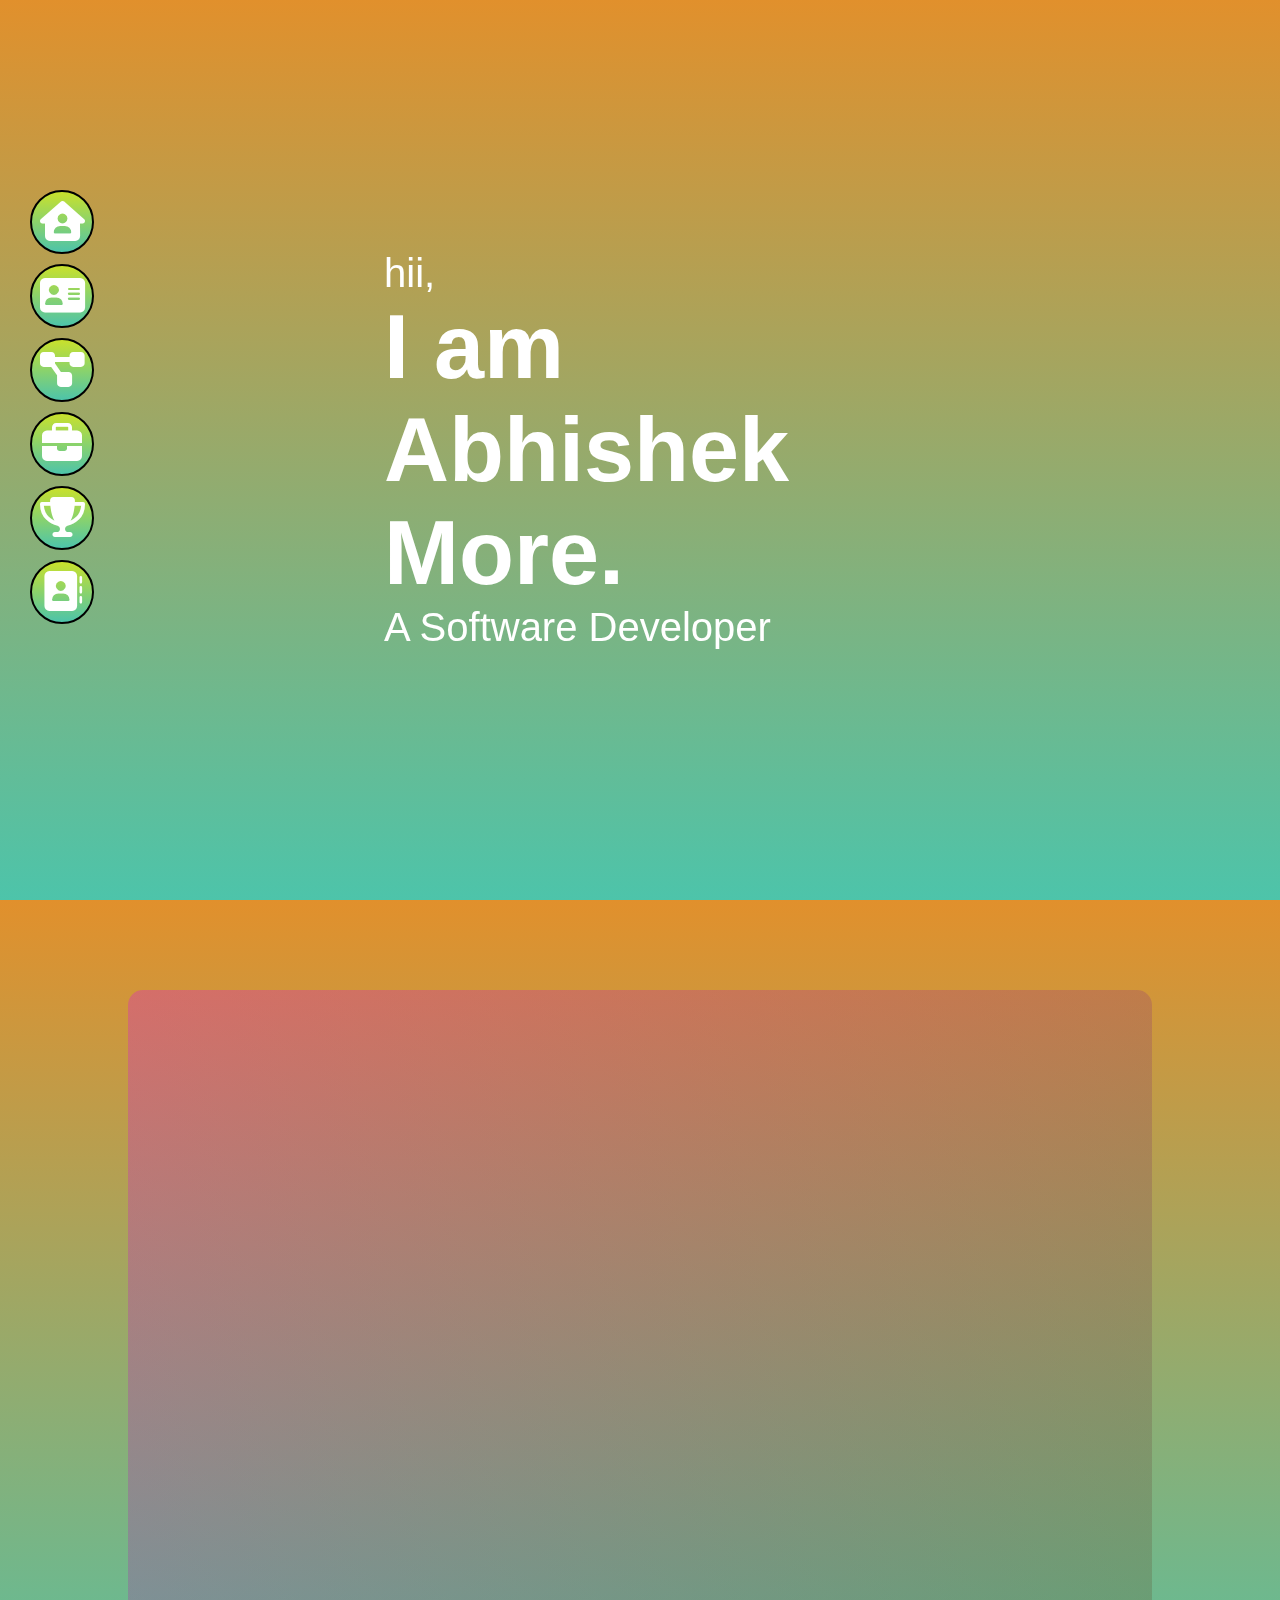
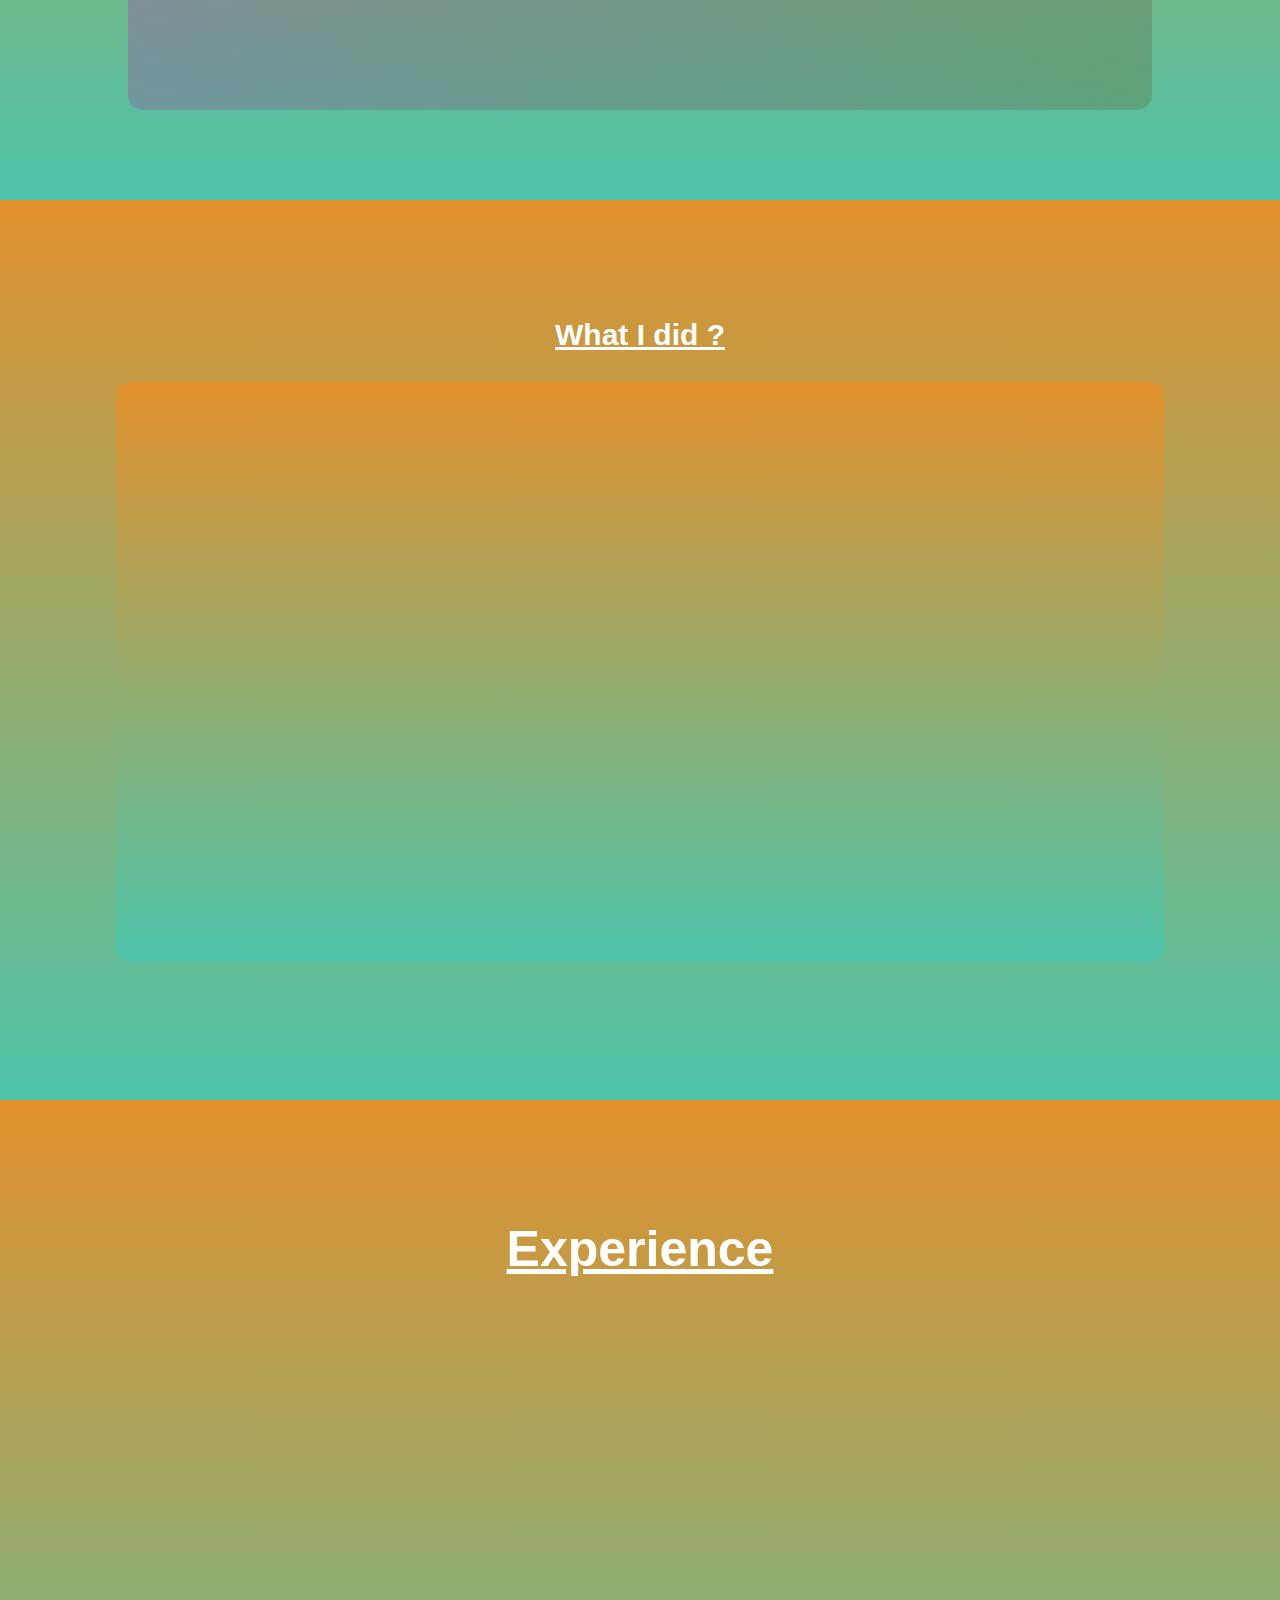
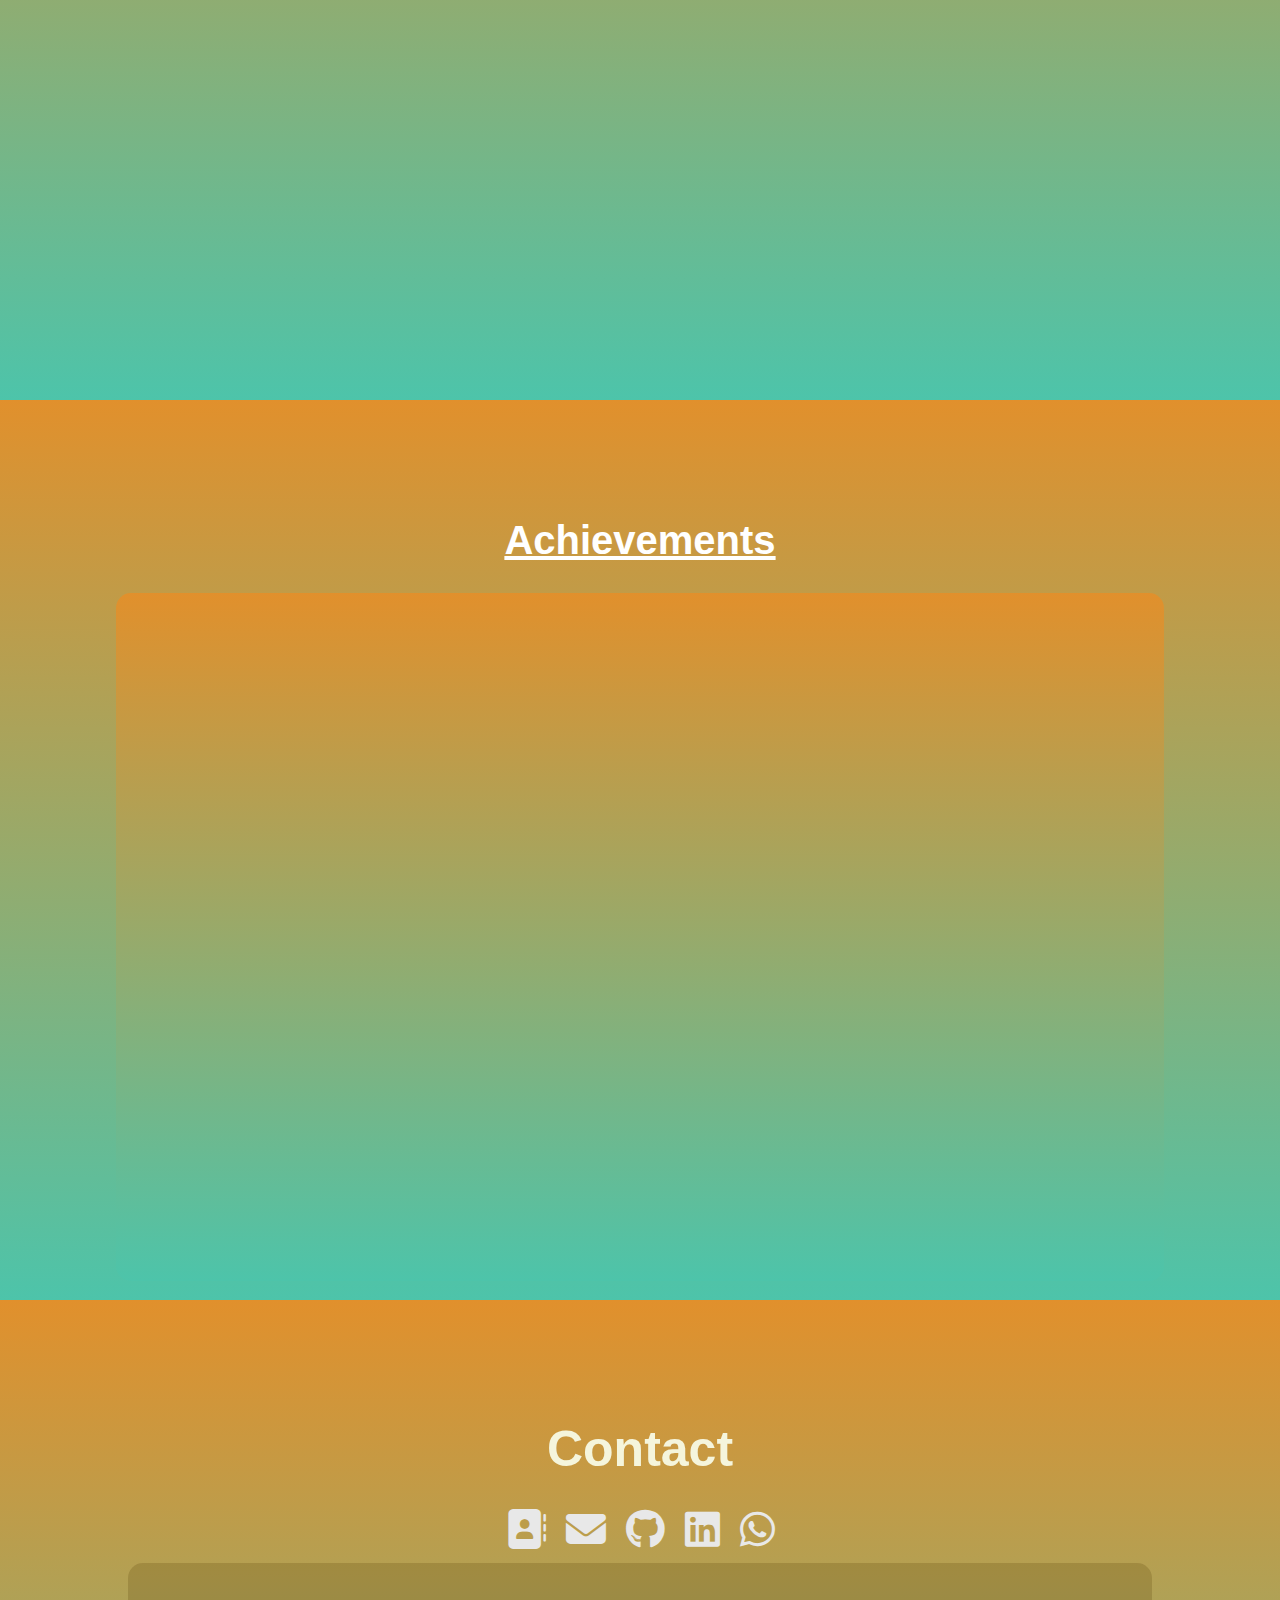
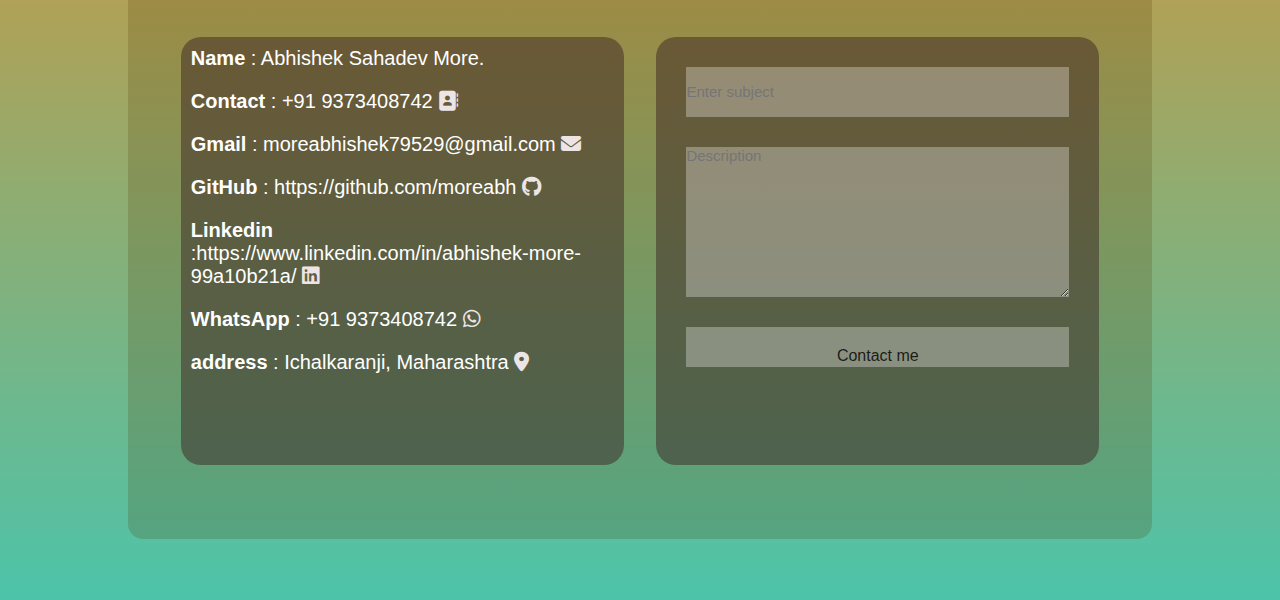
<file: PortFolio-Abhishek/index.html>
<!DOCTYPE html>
<html lang="en">
<head>
    <meta charset="UTF-8">
    <meta name="viewport" content="width=device-width, initial-scale=1.0">
    <title>Document</title>
    <link rel="stylesheet" href="./style.css">
    <link href="https://unpkg.com/aos@2.3.1/dist/aos.css" rel="stylesheet">
    <link rel="stylesheet" href="https://cdnjs.cloudflare.com/ajax/libs/font-awesome/6.7.2/css/all.min.css" 
    integrity="sha512-Evv84Mr4kqVGRNSgIGL/F/aIDqQb7xQ2vcrdIwxfjThSH8CSR7PBEakCr51Ck+w+/U6swU2Im1vVX0SVk9ABhg=="
     crossorigin="anonymous" 
     referrerpolicy="no-referrer" />
</head>
<body>
    <main id="mainBody">
        <div class="nameBox" data-aos="fade-up"
        data-aos-duration="3000">
            <p>hii,</p>
            <h1>I am Abhishek More.</h1>
            <p>A Software Developer</p>
        </div>
        <nav data-aos="fade-right">
            <div><a href="#mainBody"><i class="fa-solid fa-house-user"></i></a></div>
            <div><a href="#about"><i class="fa-solid fa-address-card"></i></a></div>
            <div><a href="#projects"><i class="fa-solid fa-diagram-project"></i></a></div>
            <div><a href="#experience"><i class="fa-solid fa-briefcase"></i></a></div>
            <div><a href="#achievement"><i class="fa-solid fa-trophy"></i></a></div>
            <div><a href="#contact"><i class="fa-solid fa-address-book"></i></a></div>
        </nav>
    </main>
    <section class="aboutSection" id="about">
        <main>
            <article data-aos="fade-right">
              <img src="./Assests portfolio/40467501_8711569.svg" alt="" width="600" />
            </article>
            <article data-aos="fade-left" class="aboutArticle">
              <h1><ins>About</ins></h1>
              <p>
                Hii, I'm Abhishek More. Final Year Electronics & Telecommunication student.
              </p>
            <section class="about">
                <div class="qualification">
                  <h3>Qualification</h3>
                  <ul>
                    <li>
                      Bachelor's of Technology (Electronics & Telecommunication) 7.5 CGPA
                    </li>
                    <li>Department of Technolgy Shivaji University, Kolhapur</li>                  
                     <li><b>SSC:-</b> Shri Ram HighSchool, Nangnur.(78.20%)</li>
                    <li>D.K.A.S.C. Collage Ichalkaranji(Science)(78%)</li> 
                  </ul>
                </div>
                <div>
                  <h3>Skills</h3>
                  <ul>
                   <strong>
                    <li>C</li>
                    <li>C++</li>
                    <li>Java</li>
                    <li>Javascript</li>
                    <li>HTML5</li>
                    <li>CSS</li>
                </strong>
                  </ul>
                </div>
            </section>
        </article>
        </main>
        </section>
        <section class="projects" id="projects">
          <main>
            <h1>What I did ?</h1>
            <article>
              <div data-aos="fade-down-right">
                <h1>ADAS</h1>
               <p> In this project, we worked on different features present  like
                automatic upper dipper of headlight, automatic braking system,
                collision detection technique, automatic wiper on-off technique,
                eye blinking technique using Raspberry Pi 
               From this project, I gained knowledge about how the new
                features work in the ADAS system.</p>
              </div>
              <div data-aos="fade-down-left">
                <h1>Whether Quality Monitoring System</h1>
                <p> Designed and built a Weather monitoring system using IoT
                  Technology. 
                 Used sensors to gather data on temperature, humidity, and Gas
                  detection, sending it to a web platform(Thing speak) for easy
                  access worldwide. 
                 Created visual graphs for clear data representation..</p>
              </div>
              <div data-aos="fade-up-right">
                <h1>Juice Quality Monitoring System</h1>
               <p>Juice Quality Monitoring System: Developed an IoT-based system to monitor juice quality by measuring parameters like pH, temperature, turbidity, and sugar content. Implemented real-time data analysis with alerts for deviations, enhancing product quality and reducing wastage..</p>
              </div>
              <div data-aos="fade-up-left">
                <h1>BMI HealthCare</h1>
               <p>BMI Healthcare Management System: Developed a system to calculate and monitor Body Mass Index (BMI) for users, providing personalized health insights. Integrated data analysis to suggest fitness tips and dietary recommendations based on BMI results, promoting healthier lifestyle choices.!</p>
              </div>
            </article>
          </main>
        </section>
        <section class="experience" id="experience">
          <main>
            <h1>Experience</h1>
            <article data-aos="flip-up">
              <h3>Company- Cognizant</h3>
              <h3>Designation- Intern</h3>
              <h3>Duration - 6 months</h3>
              <h3>Technologoes : java, React , SpringBoot, BootStrap, HTML5, CSS</h3>
              <h3>Projects : ADAS</h3>
              <h3>Description</h3>
              <p> In this project, we worked on different features present  like
                automatic upper dipper of headlight, automatic braking system,
                collision detection technique, automatic wiper on-off technique,
                eye blinking technique using Raspberry Pi 
               From this project, I gained knowledge about how the new
                features work in the ADAS system.</p>
            </article>
          </main>
        </section>
        <section class="achievements" id="achievement">
          <main>
            <h1> Achievements</h1>
            <article>
              <div data-aos="fade-down-right">
                <h1>VollyBall Winner</h1>
                <p>Successfully led a volleyball team to victory in Shivaji University by demonstrating strategic gameplay, teamwork, and leadership. Contributed to key matches with strong performance, effective communication, and sportsmanship, achieving First Position.</p>
              </div>
              <div data-aos="fade-down-left">
                <h1>To Do List Tracker</h1>
                <p> Designed and developed a user-friendly to-do list application for task management and productivity enhancement. Features include task creation, editing, deletion, deadline reminders, and priority setting. Implemented a responsive UI using React.js and managed backend data with Node.js and MongoDB, ensuring seamless user experience across devices.</p>
              </div>
              <div data-aos="fade-up-right">
                <h1>AI Mock Interview</h1>
                <p>Developed an AI-powered mock interview system to simulate real interview scenarios, providing users with personalized feedback and performance analysis. Integrated Natural Language Processing (NLP) to assess responses, analyze speech patterns, and offer constructive suggestions for improvement. Enhanced users' confidence and preparedness for actual interviews through interactive and adaptive questioning.</p>
              </div>
              <div data-aos="fade-up-left">
                <h1>E-Commerce Website</h1>
                <p>Developed a fully functional e-commerce platform with features like product listing, shopping cart, secure checkout, and order management. Integrated user authentication, payment gateways, and responsive design for seamless user experience. Utilized technologies like HTML, CSS, JavaScript, Node.js, MongoDB, and Express.js for backend and frontend development.</p>
              </div>
            </article>
          </main>
        </section>
        <section class="Contact" id="contact">
          <main>
            <h1>Contact</h1>
            <p class="allLinks">
              <a href="tel:+919373408742"><i class="fa-solid fa-address-book"></i></a>
              <a href="mailto:moreabhishek79529@gmail.com"><i class="fa-solid fa-envelope"></i></a>
              <a href="https://github.com/moreabh "><i class="fa-brands fa-github"></i></a>
              <a href="https://www.linkedin.com/in/abhishek-more-99a10b21a/"><i class="fa-brands fa-linkedin"></i></a>
              <a href="https://wa.me/9373408742"><i class="fa-brands fa-whatsapp"></i></a>
    
            </p>
            <article>
              <div class="Info">
                <div>
                  <p>
                    <Strong>Name</Strong> : Abhishek Sahadev More.
                    <a href=""></a>
                  </p>
                </div>
                <div>
                  <p>
                    <Strong>Contact</Strong> : +91 9373408742
                    <a href="tel:+919373408742"><i class="fa-solid fa-address-book"></i></a>
                  </p>
                </div>
                <div>
                  <p>
                    <Strong>Gmail</Strong> : moreabhishek79529@gmail.com 
                    <a href="mailto: moreabhishek79529@gmail.com"><i class="fa-solid fa-envelope"></i></a>
                  </p>
                </div>
                <div>
                  <p>
                    <Strong>GitHub</Strong> : https://github.com/moreabh 
                    <a href="https://github.com/moreabh"><i class="fa-brands fa-github"></i></a>
                  </p>
                </div>
                <div>
                  <p>
                    <Strong>Linkedin</Strong> :https://www.linkedin.com/in/abhishek-more-99a10b21a/
                    <a href="https://www.linkedin.com/in/abhishek-more-99a10b21a/"><i class="fa-brands fa-linkedin"></i></a>
                  </p>
                </div>
                <div>
                  <p>
                    <Strong>WhatsApp</Strong> : +91 9373408742
                    <a href="https://wa.me/9373408742"><i class="fa-brands fa-whatsapp"></i></a>
                  </p>
                </div><div>
                  <p>
                    <Strong>address </Strong> : Ichalkaranji, Maharashtra 
                    <a href=""><i class="fa-solid fa-location-dot"></i></a>
                  </p>
                </div>
                <div>
                  <iframe src="https://www.google.com/maps/embed?pb=!1m18!1m12!1m3!1d3821.962150215753!2d74.43482527491791!3d16.678777384092566!2m3!1f0!2f0!3f0!3m2!1i1024!2i768!4f13.1!3m3!1m2!1s0x3bc0e3b076e52749%3A0x868db2265dd5cf30!2zQWJoaXNoZWsgTW9yZSAs4KSF4KSt4KS_4KS34KWH4KSVIOCkruCli-CksOClhw!5e0!3m2!1sen!2sin!4v1741856062963!5m2!1sen!2sin" width="500" height="80" style="border:0;" allowfullscreen="" loading="lazy" referrerpolicy="no-referrer-when-downgrade"></iframe>
                </div>
              </div>
              <div class="Contact-form">
                <form action="">
                  <input type="text" placeholder="Enter subject">
                  <textarea name="" id="" placeholder="Description "></textarea>
                  <a id="submitLink">Contact me</a>
                </form>
              </div>
            </article>
          </main>
        </section>
        <script src="https://unpkg.com/aos@2.3.1/dist/aos.js"></script>
        <script>
          AOS.init();
        </script>
        <script src="script.js"></script>
      </body>
    </html>
</file>
<file: PortFolio-Abhishek/style.css>
*{
padding: 0;
margin: 0;
box-sizing: border-box;
font-family: sans-serif;
}

#mainBody{
    width: 100%;
    height: 100vh;
    color: white;
    background-image:linear-gradient(rgb(225, 144, 44),rgb(77, 196, 170)) ;
    display: flex;
    justify-content: center;
    align-items: center;
    font-size: 30px;
}
.nameBox{
    width: 40%;

   /*border: px solid white;*/

}
.nameBox>h1{
    color: white;
    font-size: 90px;
}
.nameBox>p{
    color: white;
    font-size: 40px;
}
nav{
    width: 6vw;
    height: 60vh;
    
    /*background-color: black;*/
    /*border: 2px solid;*/
    position: fixed;
    left: 20px;
}
nav>div{
    /*border: 1px solid black;*/
    
    width: 5vw;
    height:5vw;
    background-image:linear-gradient(rgb(201, 225, 44),rgb(77, 196, 170)) ;
    border-radius: 50px;
    border: 2px solid rgb(0, 0, 0);
    margin: 10px;
    display: flex;
    align-items: center;
    justify-content: center;
}
nav>div>a>i{
    color: white;
    font-size:40px ;
}
.aboutSection{
    width: 100%;
    height: 100vh;
    display: flex;
    justify-content: center;
    align-items: center;
    background-image:linear-gradient(rgb(225, 144, 44),rgb(77, 196, 170)) ;
}
.aboutSection>main{
    width: 80%;
    height: 80%;
    /* border: 2px solid red; */
    display: flex;
    background-image: -webkit-repeating-linear-gradient(135deg, #595c2646, #dc00f443);
    border-radius: 15px;
}
.aboutSection>main>article{
    height: 100%;
    width: 50%;
    /* border: 2px solid red; */

}
.about{
    width: 100%;
    height: 70%;
    background-color: #02020200;
    background-image: -webkit-repeating-linear-gradient(135deg, #595c2646, #dc00f443);
    display: flex;
    border-radius: 15px;
}
.aboutArticle{
    display: flex;
    justify-content: center;
    align-items: center;
    flex-direction: column;
    padding: 50px;
    gap: 30px;
    color: white;
    
}
.about>div{
    width: 100%;
    height: 100%;
    /* border: 3px solid; */
    padding: 30px;
    /* background-color: rgba(0, 0, 0, 0.126); */
    border-radius: 10px;
    margin: 5px;
    font-size: 13px;
}
.about li{
    padding: 10px;
}
.about ul{
    padding-top: 5px;
}
.aboutSection h1{
    font-size: 50px;

}
.aboutArticle>p{
    font-size: 25px;
}
.qualification{
   width: 30%;
}
.projects{
    width: 100%;
    height: 100vh;
    background-image:linear-gradient(rgb(225, 144, 44),rgb(77, 196, 170)) ;
    display: flex;
    justify-content: center;
    align-items: center;
}
.projects>main{
    width: 85%;
    height: 85%;
    /* border: 3px solid; */
   /* display: flex; */
   justify-content: center;
   align-items: center;
   padding: 20px;
}
.projects>main>h1{
    font-size: 30px;
    text-align: center;
    text-decoration: underline;
    color: white;
    padding: 30px;
    display: flex;
    justify-content:center;
    align-items: center;
   
}
.projects>main>article{
    width: 100%;
    height: 80%;
    background-image:linear-gradient(rgb(225, 144, 44),rgb(77, 196, 170)) ;
    display: flex;
    justify-content:space-evenly;
    align-items: center;
    flex-wrap: wrap;
    border-radius: 15px; 
    color: white;
    padding: 20px;
}
.projects>main>article>div{
    width: 45%;
    height: 45%;
    border: 3px solid white;
    border-radius: 15px;
    background-color: #27181823;
    display: flex;
    justify-content: center;
    align-items: center;
    flex-direction: column;
    padding-top: 20px;
    padding-left: 10px;
}
.projects>main>article>div>h1{
    font-size: 25px;
}
.projects>main>article>div>p{
    font-size: 19px;
    
}
.experience, .achievements , .Contact{
    width: 100%;
    height: 100vh;
    background-image:linear-gradient(rgb(225, 144, 44),rgb(77, 196, 170)) ;
    display: flex;
    justify-content: center;
    align-items: center;
}
.experience>main, .achievements>main , .Contact>main{
    width: 80%;
    height: 80%;
    /* border: 3px solid; */
}
.experience>main>h1{
    font-size: 50px;
    text-align: center;
    text-decoration: underline;
    color: white;
    padding: 30px;
    display: flex;
    justify-content: center;
    align-items: center;
    color: white;
}
.experience>main>article{
    width: 100%;
    height: 80%;
    /* background-color: #4e380033; */
    display: flex;
    justify-content: space-evenly;
    align-items: center;
    flex-wrap: wrap;
    border-radius: 15px;
    flex-direction: column;
    padding: 30px;
    color: white;
}
.experience>main>article>h3{
    font-size: 30px;
}
.experience>main>article>p{
    font-size: 20px;
    padding-top: 20px;
}
.achievements{
    width: 100%;
    height: 100vh;
    background-image:linear-gradient(rgb(225, 144, 44),rgb(77, 196, 170)) ;
    display: flex;
    justify-content: center;
    align-items: center;
}
.achievements>main{
    width: 85%;
    height: 85%;
    /* border: 3px solid; */
   /* display: flex; */
   justify-content: center;
   align-items: center;
   padding: 20px;
}
.achievements>main>h1{
    font-size: 40px;
    text-align: center;
    text-decoration: underline;
    color: white;
    padding: 30px;
    display: flex;
    justify-content: center;
    align-items: center;
   
}
.achievements>main>article{
    width: 100%;
    height: 95%;
    background-image:linear-gradient(rgb(225, 144, 44),rgb(77, 196, 170)) ;
    display: flex;
    justify-content: space-evenly;
    align-items: center;
    flex-wrap: wrap;
    border-radius: 15px;
    color: white;
    padding: 20px;
}
.achievements>main>article>div{
    width: 45%;
    height: 45%;
    border: 3px solid white;
    border-radius: 15px;
    background-color: #2718180f;
    display: flex;
    justify-content: center;
    align-items: center;
    flex-direction: column;
    gap:14px;
    padding-top: 5px;
    padding-left: 10px;
}
.achievements>main>article>div>h1{
    font-size: 25px;
}
.achievements>main>article>div>p{
    font-size: 19px;
}
.Contact>main>h1{
    font-size: 50px;
    text-align: center;
    /* text-decoration: underline; */
    color: beige;
    padding: 30px;
}
.Contact>main>article{
    width: 100%;
    height: 80%;
    background-color: #4e380033;
    display: flex;
    justify-content: space-evenly;
    align-items: center;
    flex-wrap: wrap;
    border-radius: 15px;
    color: white;
    padding: 20px;
}
.Info , .Contact-form{
    width: 45%;
    height: 80%;
    background-color: #3b23237d;
    border-radius: 20px;
}
.Info p{
    font-size: 20px;
    padding: 10px;
}
.Info a{
    color: rgb(237, 229, 229);
}
.allLinks{
    display: flex;
    justify-content: center;
    gap: 20px;
    align-items: center;
    font-size: 40px;
}
.allLinks a{
    color: rgb(232, 232, 232);
    padding-bottom: 10px;
}
form{
    display: flex;
    flex-direction: column;
    gap: 30px;
    padding: 30px;
}
input, textarea{
    height: 50px;
    outline: none;
    border: none;
    background-color:  #f9f6f652;
    /* border-radius: 20px; */
    font-size: 15px;
}
textarea{
    height: 150px;
    font-size: 15px;
}
form>a{
    display: inline-block;
    /* color:  #55ff12; */ 
    padding: 20px; 
    width: 100%;
    height: 20px;
    text-align: center;
    color: #000000cf;
    background-color:  #f9f6f652;
    /* border-radius: 20px; */
}
</file>
